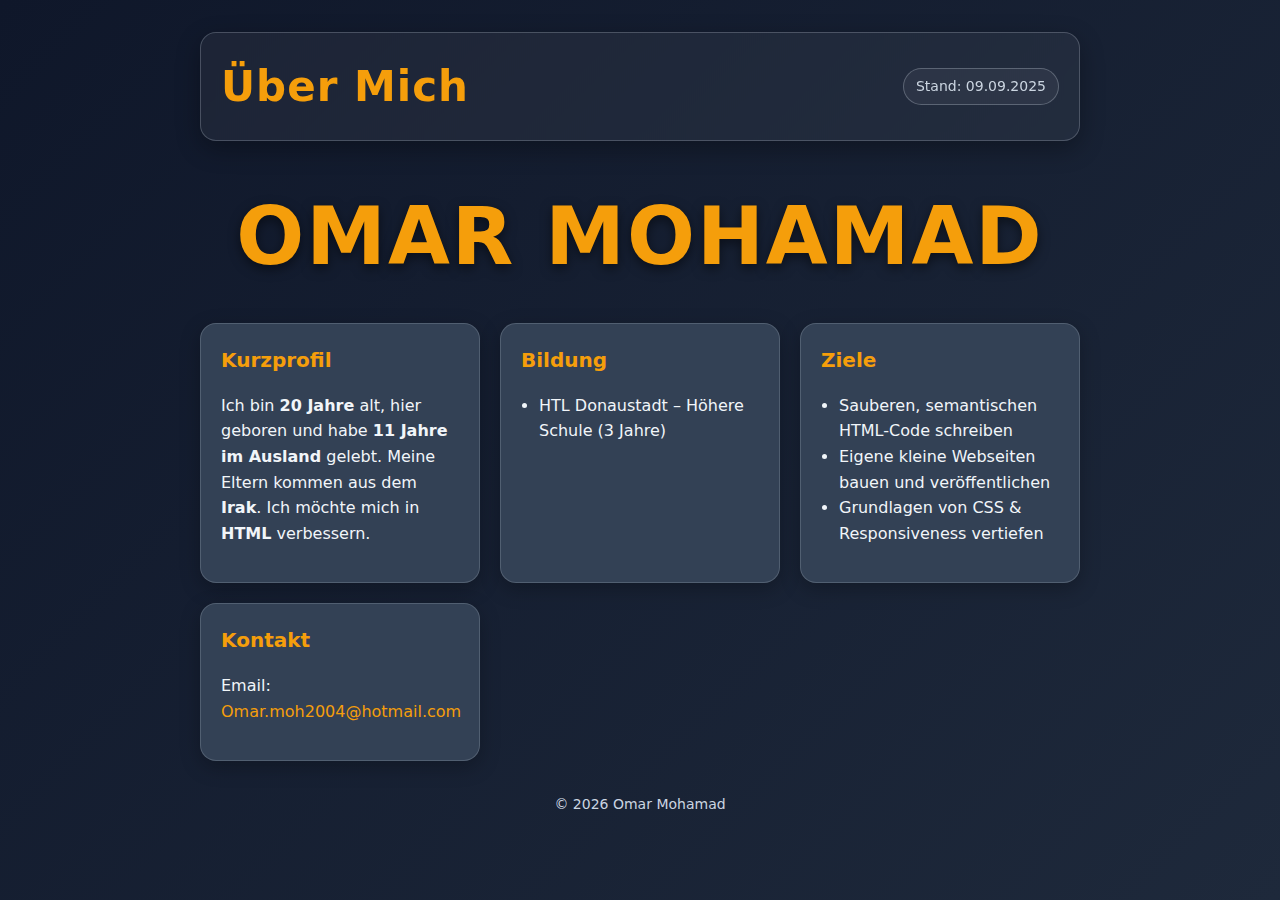
<file: HÜ.html>
<html lang="de"> 
<head> 
  <meta charset="utf-8" /> 
  <meta name="viewport" content="width=device-width, initial-scale=1" /> 

  <title>Über Mich – Omar Mohamad</title> 

  <style> 
    :root { 
      --bg: #1e293b;       /* Dunkelblau-Grau */
      --card: #334155;     /* Abgesetztes Dunkelgrau */
      --text: #f1f5f9;     /* Sehr helles Grau */
      --muted: #cbd5e1;    /* Gedämpftes Grau */
      --accent: #f59e0b;   /* Orange (Amber) */
    }

    * { box-sizing: border-box; }

    body { 
      margin: 0; 
      font-family: system-ui, -apple-system, Segoe UI, Roboto, Helvetica, Arial, "Apple Color Emoji", "Segoe UI Emoji"; 
      background: linear-gradient(135deg, #0f172a, var(--bg)); 
      color: var(--text); 
      line-height: 1.6; 
    }

    .container { 
      max-width: 920px; 
      margin: 0 auto; 
      padding: 32px 20px 64px; 
    }

    header { 
      display: flex; 
      align-items: center; 
      justify-content: space-between; 
      padding: 20px; 
      background: rgba(255,255,255,0.05); 
      border: 1px solid rgba(203, 213, 225, 0.25); 
      border-radius: 16px; 
      backdrop-filter: blur(6px); 
      box-shadow: 0 8px 24px rgba(0,0,0,0.3); 
    }

    h1 { 
      margin: 0; 
      font-size: clamp(28px, 4vw, 42px); 
      letter-spacing: 1px; 
      color: var(--accent);
    }

    .badge { 
      padding: 6px 12px; 
      border-radius: 999px; 
      border: 1px solid rgba(203,213,225,0.3); 
      background: rgba(255,255,255,0.05);
      color: var(--muted); 
      font-size: 14px; 
    }

    .name-block { 
      margin: 32px 0 20px; 
      text-align: center; 
      letter-spacing: 2px; 
      font-weight: 800; 
      font-size: clamp(36px, 8vw, 80px); 
      text-transform: uppercase; 
      color: var(--accent); 
      text-shadow: 0 4px 12px rgba(0,0,0,0.5);
    }

    .grid { 
      display: grid; 
      gap: 20px; 
      grid-template-columns: repeat(auto-fit, minmax(260px, 1fr)); 
      margin-top: 22px; 
    }

    .card { 
      background: var(--card); 
      border: 1px solid rgba(203, 213, 225, 0.2); 
      border-radius: 16px; 
      padding: 20px; 
      box-shadow: 0 6px 20px rgba(0,0,0,0.25); 
      transition: transform 0.2s ease, box-shadow 0.2s ease;
    }

    .card:hover {
      transform: translateY(-4px);
      box-shadow: 0 10px 30px rgba(0,0,0,0.35);
    }

    .card h2 { 
      margin-top: 0; 
      font-size: 20px; 
      color: var(--accent);
    }

    ul { 
      margin: 0; 
      padding-left: 18px; 
    }

    .footer { 
      margin-top: 32px; 
      text-align: center; 
      color: var(--muted); 
      font-size: 14px; 
    }

    a { 
      color: var(--accent); 
      text-decoration: none; 
    }

    a:hover { 
      text-decoration: underline; 
    } 
  </style> 
</head> 

<body> 
  <div class="container"> 
    <header> 
      <h1>Über Mich</h1> 
      <span class="badge">Stand: <time datetime="2025-09-09">09.09.2025</time></span> 
    </header> 

    <div class="name-block" aria-label="Name"> 
      Omar Mohamad 
    </div> 

    <main class="grid" role="main"> 
      <section class="card" aria-labelledby="kurz"> 
        <h2 id="kurz">Kurzprofil</h2> 
        <p>Ich bin <strong>20 Jahre</strong> alt, hier geboren und habe <strong>11 Jahre im Ausland</strong> gelebt. Meine Eltern kommen aus dem <strong>Irak</strong>. Ich möchte mich in <strong>HTML</strong> verbessern.</p> 
      </section> 

      <section class="card" aria-labelledby="bildung"> 
        <h2 id="bildung">Bildung</h2> 
        <ul> 
          <li>HTL Donaustadt – Höhere Schule (3 Jahre)</li> 
        </ul> 
      </section> 

      <section class="card" aria-labelledby="ziele"> 
        <h2 id="ziele">Ziele</h2> 
        <ul> 
          <li>Sauberen, semantischen HTML-Code schreiben</li> 
          <li>Eigene kleine Webseiten bauen und veröffentlichen</li> 
          <li>Grundlagen von CSS &amp; Responsiveness vertiefen</li> 
        </ul> 
      </section> 

      <section class="card" aria-labelledby="kontakt"> 
        <h2 id="kontakt">Kontakt</h2> 
        <p>Email: <a href="mailto:Omar.moh2004@hotmail.com">Omar.moh2004@hotmail.com</a></p> 
      </section> 
    </main> 

    <p class="footer">© <span id="year"></span> Omar Mohamad</p> 
  </div> 

  <script> 
    document.getElementById('year').textContent = new Date().getFullYear(); 
  </script> 
</body> 
</html>
</file>
